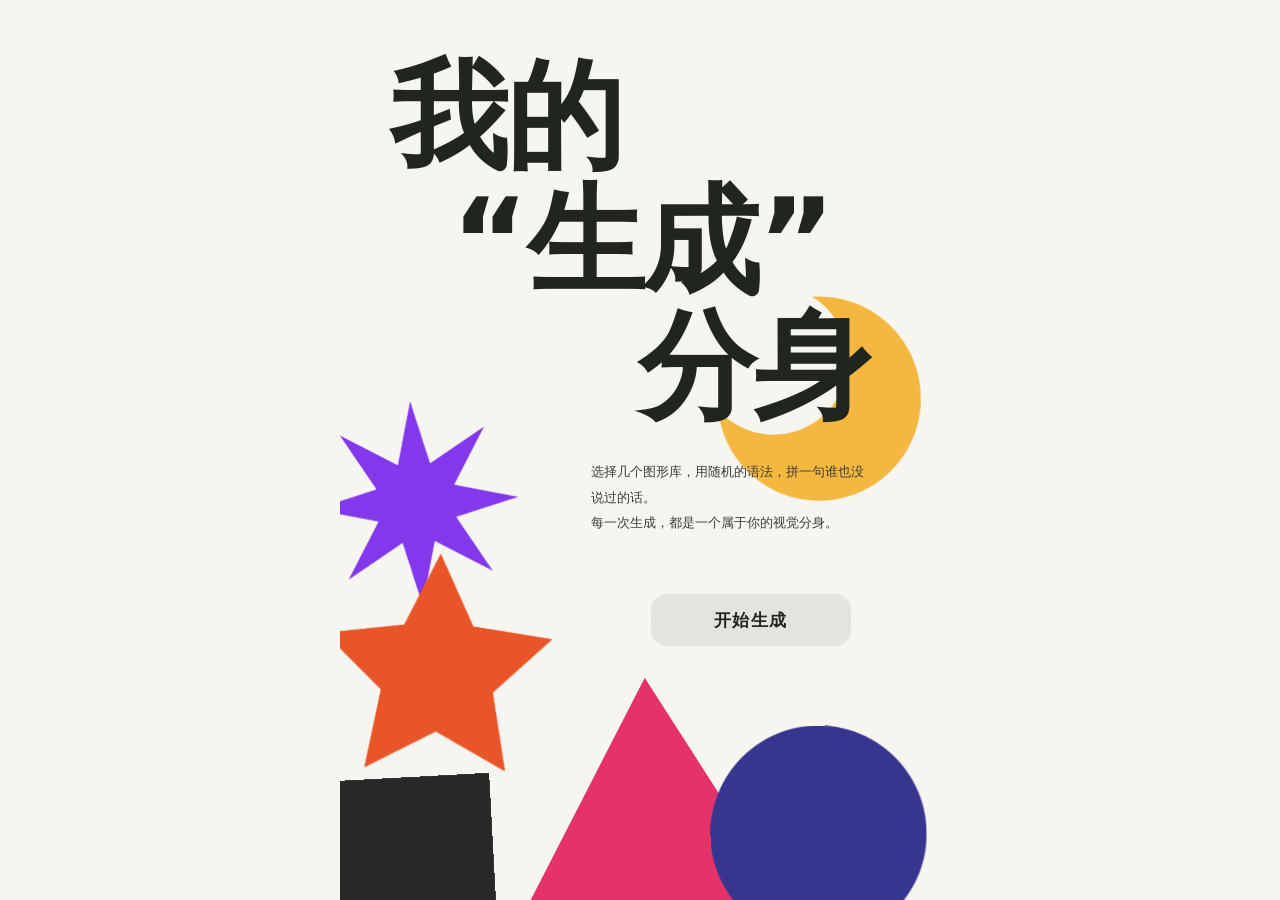
<file: index.html>
<!doctype html>
<html lang="zh-CN">
<head>
  <meta charset="UTF-8" />
  <meta name="viewport" content="width=device-width, initial-scale=1, viewport-fit=cover" />
  <meta name="theme-color" content="#f6f5f0" />
  <title>形与词 · 视觉句子生成器</title>
  <link rel="stylesheet" href="./style.css" />
  <script src="./data.js" defer></script>
  <script src="./script.js" defer></script>
</head>
<body>
  <main class="app">
    <section class="page page-entry" id="page-entry" aria-labelledby="entry-title">
      <div class="entry-stage" id="entry-stage" aria-hidden="true">
        <img class="entry-shape" src="./assets/covers/icon-zrf.png" alt="" draggable="false"
             data-x="-0.02" data-y="0.87" data-w="0.27" data-r="0" style="width:27%" />
        <img class="entry-shape" src="./assets/covers/icon-qsy.png" alt="" draggable="false"
             data-x="0.30" data-y="0.76" data-w="0.46" data-r="0" style="width:46%" />
        <img class="entry-shape" src="./assets/covers/icon-wra.png" alt="" draggable="false"
             data-x="0.60" data-y="0.81" data-w="0.36" data-r="0" style="width:36%" />
        <img class="entry-shape" src="./assets/covers/icon-ylq.png" alt="" draggable="false"
             data-x="-0.03" data-y="0.43" data-w="0.34" data-r="0" style="width:34%" />
        <img class="entry-shape" src="./assets/covers/icon-ywl.png" alt="" draggable="false"
             data-x="-0.04" data-y="0.60" data-w="0.38" data-r="0" style="width:38%" />
        <img class="entry-shape" src="./assets/covers/icon-zyxy.png" alt="" draggable="false"
             data-x="0.66" data-y="0.32" data-w="0.34" data-r="0" style="width:34%" />
      </div>
      <div class="entry-content">
        <h1 class="entry-title" id="entry-title">
          <span class="line">我的</span>
          <span class="line line-2">“生成”</span>
          <span class="line line-3">分身</span>
        </h1>
        <p class="entry-intro">选择几个图形库，用随机的语法，拼一句谁也没说过的话。<br>每一次生成，都是一个属于你的视觉分身。</p>
        <button class="entry-start" id="start-button" type="button">开始生成</button>
      </div>
    </section>

    <section class="page page-choose" id="page-choose" aria-labelledby="choose-title" hidden>
      <h1 class="sr-only" id="choose-title">选择你的图形</h1>
      <div class="preview-stage" id="preview-stage">
        <div class="preview-empty" id="preview-empty">
          <img class="ghost-shape ghost-1" src="./assets/covers/icon-zrf.png" alt="" draggable="false" />
          <img class="ghost-shape ghost-2" src="./assets/covers/icon-ylq.png" alt="" draggable="false" />
          <img class="ghost-shape ghost-3" src="./assets/covers/icon-wra.png" alt="" draggable="false" />
          <p class="preview-hint">选择任意个元素，<br>开始生成分身。</p>
        </div>
      </div>
      <div class="choose-dock">
        <div class="icon-row" id="icon-row" role="group" aria-label="点按选择图形元素"></div>
        <button class="start-button" id="confirm-button" type="button" hidden>start</button>
      </div>
    </section>

    <section class="page page-loading" id="page-loading" aria-labelledby="loading-title" hidden>
      <div class="loading-orbit" id="loading-orbit" aria-hidden="true"></div>
      <p class="loading-text" id="loading-title" role="status">生成中…</p>
    </section>

    <section class="page page-result" id="page-result" aria-labelledby="result-title" hidden>
      <div class="result-bg" aria-hidden="true">
        <img class="bg-shape bg-1" src="./assets/covers/icon-ylq.png" alt="" draggable="false" />
        <img class="bg-shape bg-2" src="./assets/covers/icon-zyxy.png" alt="" draggable="false" />
        <img class="bg-shape bg-3" src="./assets/covers/icon-zrf.png" alt="" draggable="false" />
        <img class="bg-shape bg-4" src="./assets/covers/icon-qsy.png" alt="" draggable="false" />
        <img class="bg-shape bg-5" src="./assets/covers/icon-wra.png" alt="" draggable="false" />
        <img class="bg-shape bg-6" src="./assets/covers/icon-ywl.png" alt="" draggable="false" />
      </div>
      <h1 class="sr-only" id="result-title">你的视觉句子</h1>
      <div class="result-modal" role="dialog" aria-label="生成结果">
        <div class="share-card" id="share-card">
          <div class="gif-strip" id="result-grid"></div>
          <div class="share-meta">
            <div class="meta-icons" id="result-icons" aria-hidden="true"></div>
            <p class="share-sentence" id="result-sentence" aria-live="polite"></p>
            <div class="share-qr">
              <span class="qr-note">扫码生成分身</span>
              <span class="qr-box" id="qr-box"><img id="qr-image" src="./assets/qr.png" alt="扫码生成分身二维码" draggable="false" hidden />QR</span>
            </div>
          </div>
        </div>
        <div class="result-actions">
          <button class="action-button action-save" id="save-button" type="button">保存并分享</button>
          <button class="action-button action-restart" id="restart-button" type="button">重新生成</button>
        </div>
      </div>
    </section>
  </main>
</body>
</html>
</file>
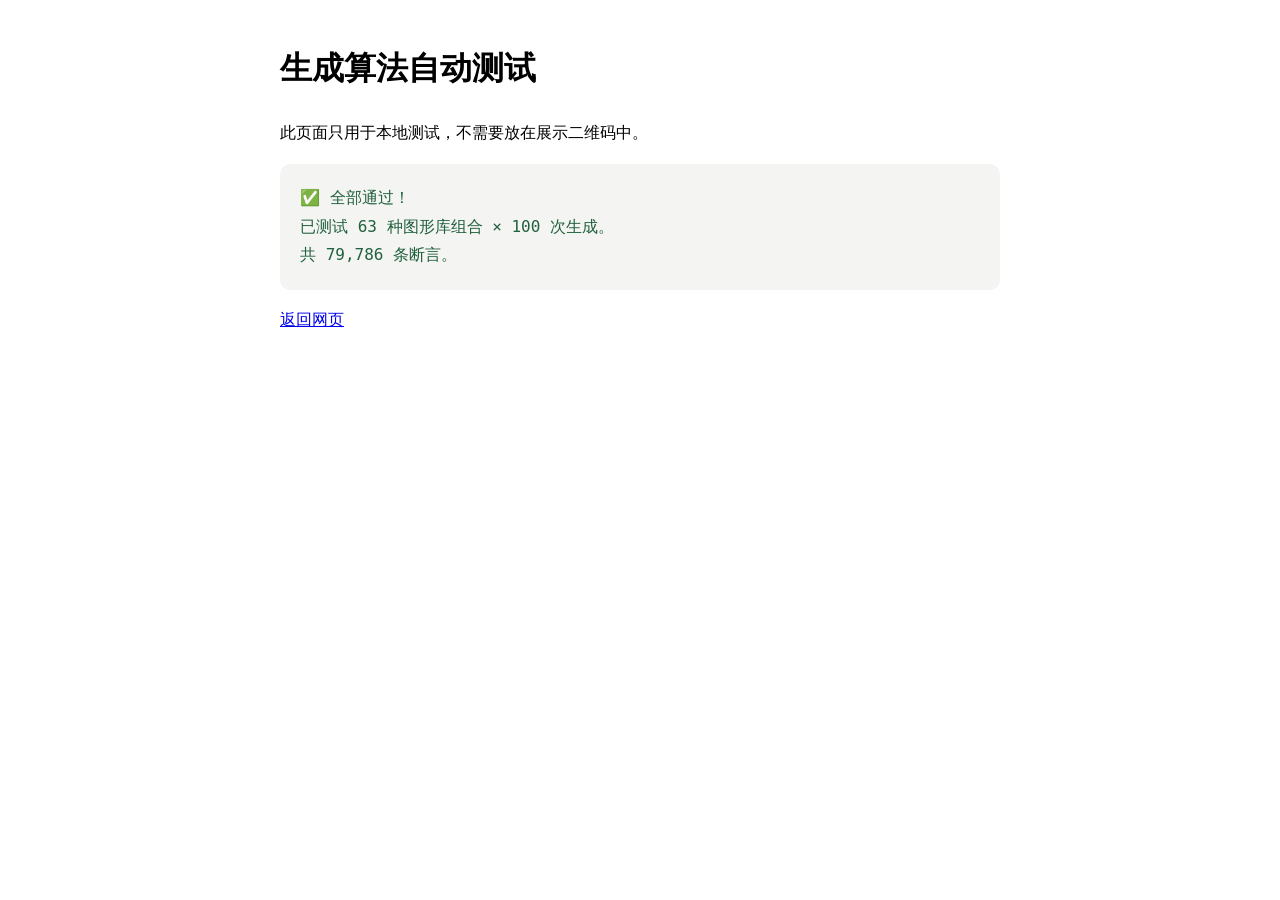
<file: tests.html>
<!doctype html>
<html lang="zh-CN">
<head>
  <meta charset="UTF-8" />
  <meta name="viewport" content="width=device-width,initial-scale=1" />
  <title>视觉句子 · 逻辑测试</title>
  <style>
    body { font: 16px/1.8 system-ui,sans-serif; max-width: 720px; margin: 40px auto; padding: 0 20px; }
    pre { white-space: pre-wrap; background: #f4f4f2; padding: 20px; border-radius: 10px; }
  </style>
  <script src="./data.js" defer></script>
  <script src="./script.js" defer></script>
  <script src="./tests.js" defer></script>
</head>
<body>
  <h1>生成算法自动测试</h1>
  <p>此页面只用于本地测试，不需要放在展示二维码中。</p>
  <pre id="test-output">测试中……</pre>
  <p><a href="./index.html">返回网页</a></p>
</body>
</html>
</file>
<file: style.css>
:root {
  --paper: #f6f5f0;
  --ink: #20251e;
  --muted: #72766e;
  --line: #dcded5;
  --accent: #bedf64;
  --card: #edeee6;
  font-family: "Noto Sans SC", "Microsoft YaHei", system-ui, sans-serif;
  color: var(--ink);
  background: var(--paper);
  -webkit-tap-highlight-color: transparent;
}
* { box-sizing: border-box; }
body { margin: 0; }
button { font: inherit; }
button:focus-visible { outline: 3px solid #447ad8; outline-offset: 3px; }
.page[hidden] { display: none; }
.app { width: 100%; max-width: 600px; margin: 0 auto; }
.page {
  min-height: 100vh;
  min-height: 100svh;
  display: flex;
  flex-direction: column;
  padding: calc(24px + env(safe-area-inset-top)) 20px
           calc(20px + env(safe-area-inset-bottom));
  animation: enter .26s ease both;
}
.header { margin-bottom: 26px; }
.eyebrow { color: var(--muted); font-size: 10px; letter-spacing: .18em; font-weight: 700; }
h1 { font-size: clamp(28px, 7.5vw, 39px); letter-spacing: -.04em; margin: 18px 0 10px; line-height: 1.16; }
.header p { color: var(--muted); font-size: 13px; line-height: 1.8; margin: 0; max-width: 30em; }

/* 选择页：上方叠加预览画布 + 底部图标坞 */
.page-choose { padding: 0; overflow: hidden; }
.sr-only {
  position: absolute; width: 1px; height: 1px; padding: 0; margin: -1px;
  overflow: hidden; clip: rect(0 0 0 0); white-space: nowrap; border: 0;
}
.preview-stage { position: relative; flex: 1; min-height: 46vh; overflow: hidden; }
.preview-empty { position: absolute; inset: 0; }
.ghost-shape {
  position: absolute; aspect-ratio: 1 / 1; object-fit: contain;
  filter: grayscale(1) brightness(1.1); opacity: .36;
  animation: drift 9s ease-in-out infinite alternate;
}
.ghost-1 { left: 8%; top: 22%; width: 46%; animation-delay: -3s; }
.ghost-2 { left: 37%; top: 27%; width: 32%; animation-delay: -6s; }
.ghost-3 { left: 13%; top: 42%; width: 33%; }
.preview-hint {
  position: absolute; left: 50%; top: 47%; transform: translate(-50%, -50%);
  margin: 0; text-align: center; font-size: 15px; line-height: 2; color: #40433d;
}
.preview-shape {
  position: absolute; width: 46%;
  transform: translate(-50%, -50%) scale(.72); opacity: 0;
  transition: left .4s ease, top .4s ease, opacity .26s ease, transform .3s ease;
}
.preview-shape.is-in { transform: translate(-50%, -50%) scale(1); opacity: 1; }
.preview-shape img {
  display: block; width: 100%; aspect-ratio: 1 / 1; object-fit: contain;
  mix-blend-mode: multiply; opacity: .92;
  animation: drift var(--fd, 6s) ease-in-out var(--fo, 0s) infinite alternate;
}
@keyframes drift {
  from { transform: translate(calc(var(--dx, 6%) * -1), calc(var(--dy, 5%) * -1)) rotate(calc(var(--dr, 3deg) * -1)); }
  to { transform: translate(var(--dx, 6%), var(--dy, 5%)) rotate(var(--dr, 3deg)); }
}
.choose-dock {
  padding: 18px 22px calc(28px + env(safe-area-inset-bottom));
  display: flex; flex-direction: column; align-items: center; gap: 24px;
}
.icon-row { width: 100%; display: flex; justify-content: space-between; align-items: center; }
.icon-chip {
  appearance: none; background: none; border: 0; padding: 5px; border-radius: 12px;
  line-height: 0; cursor: pointer; transition: transform .18s ease;
}
.icon-chip img {
  width: clamp(30px, 9vw, 44px); aspect-ratio: 1 / 1; object-fit: contain;
  filter: grayscale(1); opacity: .35;
  transition: filter .22s ease, opacity .22s ease, transform .22s ease;
}
.icon-chip:hover img { opacity: .6; }
.icon-chip:active { transform: scale(.88); }
.icon-chip.is-selected img { filter: none; opacity: 1; transform: scale(1.12); }
.start-button {
  min-width: 174px; min-height: 58px; padding: 8px 46px;
  border: 3.5px solid transparent; border-radius: 999px;
  background:
    linear-gradient(var(--paper), var(--paper)) padding-box,
    linear-gradient(100deg, #f0a13e, #e84393 48%, #7d3ff1) border-box;
  font-family: Georgia, "Times New Roman", serif;
  font-size: 27px; font-weight: 700; letter-spacing: .02em; color: #17181a;
  cursor: pointer; animation: rise .32s ease both;
}
.start-button:active { transform: scale(.96); }
/* 隐藏时仍占位：必须显式声明 display 才能覆盖浏览器对 [hidden] 的默认 display:none，
   再用 visibility 让它不可见、不可点、不进读屏——图标行位置因此固定不跳动 */
.start-button[hidden] { display: block; visibility: hidden; }
@keyframes rise { from { opacity: 0; transform: translateY(12px) scale(.9); } to { opacity: 1; transform: translateY(0) scale(1); } }

/* 加载过场：图形圆周分布的"星系"——公转+自转+呼吸+漂浮，正片叠底让重叠处加深混色 */
.page-loading { align-items: center; justify-content: center; gap: 34px; }
.loading-orbit {
  position: relative; width: min(84vw, 360px); aspect-ratio: 1 / 1;
  animation: orbit-spin 9s linear infinite;
}
/* 圆心脉冲点：加载心跳 */
.loading-orbit::before {
  content: ''; position: absolute; left: 50%; top: 50%; width: 9px; height: 9px;
  margin: -4.5px 0 0 -4.5px; border-radius: 50%; background: var(--ink, #2b2b26);
  box-shadow: 0 0 0 7px rgba(43, 34, 82, .07);
  animation: core-pulse 1.5s ease-in-out infinite alternate;
}
.loading-shape {
  position: absolute; transform: translate(-50%, -50%); aspect-ratio: 1 / 1;
  animation: bob var(--bd, 2.6s) ease-in-out var(--bo, 0s) infinite alternate;
}
.loading-shape img {
  display: block; width: 100%; aspect-ratio: 1 / 1; object-fit: contain;
  mix-blend-mode: multiply; /* 正片叠底：图形重叠处颜色加深、更饱和（与选择页一致） */
  filter: drop-shadow(0 6px 14px rgba(30, 20, 60, .16));
  animation: spin-pulse var(--sd, 3.2s) ease-in-out var(--so, 0s) infinite;
}
.loading-text { margin: 0; font-size: 17px; font-weight: 600; letter-spacing: .12em; color: var(--ink); animation: breathe 1.5s ease-in-out infinite alternate; }
@keyframes orbit-spin { to { transform: rotate(360deg); } }
@keyframes bob { from { transform: translate(-50%, -50%) translateY(-6%); } to { transform: translate(-50%, -50%) translateY(6%); } }
@keyframes spin-pulse {
  0% { transform: rotate(0deg) scale(.88); }
  50% { transform: rotate(180deg) scale(1.12); }
  100% { transform: rotate(360deg) scale(.88); }
}
@keyframes core-pulse { from { transform: scale(.55); opacity: .7; } to { transform: scale(1.2); opacity: 1; } }
@keyframes breathe { from { opacity: .55; } to { opacity: 1; } }

/* 结果页：灰色蒙版的入口图形背景 + 弹窗式卡片（内容超高时可纵向滚动） */
.page-result {
  position: relative; overflow: hidden auto; justify-content: flex-start;
  padding: 28px 18px calc(28px + env(safe-area-inset-bottom));
}
/* 结果页背景：固定铺满整个视口（结果卡片过高时页面可滚动，背景遮罩不动、始终盖满） */
.result-bg { position: fixed; inset: 0; pointer-events: none; }
.result-bg::after { content: ''; position: absolute; inset: 0; background: rgba(96, 96, 92, .16); }
.bg-shape {
  position: absolute; aspect-ratio: 1 / 1; object-fit: contain;
  opacity: .3; filter: saturate(.8);
  animation: drift 11s ease-in-out infinite alternate;
}
.bg-1 { left: -12%; top: 4%; width: 34%; animation-delay: -2s; }
.bg-2 { right: -10%; top: -4%; width: 36%; animation-delay: -5s; }
.bg-3 { left: -8%; top: 38%; width: 42%; animation-delay: -7s; }
.bg-4 { left: 8%; bottom: -6%; width: 30%; animation-delay: -3.5s; }
.bg-5 { right: 4%; bottom: -8%; width: 38%; animation-delay: -6.5s; }
.bg-6 { right: -12%; top: 42%; width: 34%; animation-delay: -1s; }
.result-modal {
  position: relative; z-index: 1; width: min(100%, 372px); margin: auto;
  background: #a25fd6; border-radius: 26px; padding: 10px 10px 12px;
  display: flex; flex-direction: column; gap: 12px;
  box-shadow: 0 22px 44px rgba(43, 22, 74, .28);
  animation: modal-in .38s ease both;
}
@keyframes modal-in { from { opacity: 0; transform: translateY(26px) scale(.94); } to { opacity: 1; transform: none; } }
.share-card { position: relative; background: #fff; border-radius: 18px; overflow: hidden; padding-bottom: 20px; }
/* GIF 横向条带：高度固定 150px（与设计稿一致，不随生成结果变化），
   自然宽度放不下时自动换行、行内居中；个别超宽横条限宽防溢出，
   object-fit: contain 保证图形完整不变形 */
.gif-strip {
  display: flex; flex-wrap: wrap; align-content: flex-start; justify-content: center;
  min-height: 150px; background: #fff; overflow: hidden;
}
.gif-strip img {
  display: block; height: 150px; width: auto; max-width: 100%;
  object-fit: contain; user-select: none;
}
.share-meta { padding: 16px 18px 0; }
.meta-icons { display: flex; align-items: center; gap: 14px; margin-bottom: 12px; }
.meta-icons img { width: 31px; height: 31px; object-fit: contain; }
.share-sentence {
  margin: 0; font-size: clamp(21px, 6.4vw, 27px); font-weight: 600;
  line-height: 1.5; color: #1b1c1f; overflow-wrap: anywhere;
}
.share-qr { display: flex; justify-content: flex-end; align-items: flex-end; gap: 12px; margin-top: 18px; }
.qr-note { font-size: 13.5px; color: #33343a; padding-bottom: 4px; }
.qr-box {
  width: 74px; height: 74px; background: #d9d9d9; display: grid; place-items: center;
  font-size: 21px; font-weight: 800; color: #26262a; letter-spacing: .02em;
}
/* 真实二维码（assets/qr.png）加载成功后填充整个占位框；白底保证扫码对比度 */
.qr-box img { width: 100%; height: 100%; object-fit: contain; display: block; background: #fff; }
.qr-box img[hidden] { display: none; }
.result-actions { display: flex; flex-direction: column; gap: 10px; padding: 3px 6px 5px; }
.action-button {
  min-height: 47px; border: 0; border-radius: 13px;
  font-size: 17px; font-weight: 700; letter-spacing: .06em; cursor: pointer;
  transition: transform .15s ease, filter .15s ease;
}
.action-button:active { transform: scale(.97); }
.action-save { background: #dcc7f8; color: #2a1f3d; }
.action-save:hover { filter: brightness(1.04); }
.action-restart { background: #c9c9c9; color: #2c2c2e; }
.action-restart:hover { filter: brightness(1.04); }

/* 入口页：巨型标题 + 物理漂浮的背景图形 */
.page-entry { position: relative; overflow: hidden; padding: 0; }
.entry-stage { position: absolute; inset: 0; z-index: 0; pointer-events: none; }
.entry-shape {
  position: absolute; top: 0; left: 0; height: auto; aspect-ratio: 1 / 1;
  object-fit: contain; will-change: transform;
  user-select: none; -webkit-user-drag: none; pointer-events: none;
}
.entry-content {
  position: relative; z-index: 1;
  min-height: 100vh; min-height: 100svh;
  display: flex; flex-direction: column;
  padding: calc(6vh + env(safe-area-inset-top)) 20px calc(20px + env(safe-area-inset-bottom));
}
.entry-title { margin: 0; font-size: clamp(64px, 19vw, 118px); line-height: 1.06; font-weight: 900; letter-spacing: -.02em; }
.entry-title .line { display: block; }
.entry-title .line-2 { margin-left: .52em; }
.entry-title .line-3 { margin-left: 2.1em; }
.entry-intro {
  position: absolute; left: 41%; right: 7%; top: 51%;
  margin: 0; font-size: 12.5px; line-height: 2.05; color: #3b3f37;
}
.entry-start {
  position: absolute; left: 52%; top: 66%; min-width: 37%; min-height: 52px;
  border: 0; border-radius: 16px; background: #e4e4df; color: var(--ink);
  font-size: 17px; font-weight: 600; letter-spacing: .08em; cursor: pointer;
  transition: background .18s, transform .15s;
}
.entry-start:hover { background: #d7d8d0; }
.entry-start:active { transform: scale(.97); }
@media (max-height: 640px) {
  .entry-title { font-size: clamp(44px, 13vw, 80px); }
}

@keyframes enter { from { opacity: 0; transform: translateY(8px); } to { opacity: 1; transform: translateY(0); } }
@media (min-width: 480px) {
  .page { padding-left: 30px; padding-right: 30px; }
  .result-modal { width: 400px; }
}
@media (max-width: 360px) {
  .page { padding-left: 14px; padding-right: 14px; }
}
@media (prefers-reduced-motion: reduce) {
  *, *::before, *::after { animation-duration: .01ms !important; transition-duration: .01ms !important; }
}
</file>
